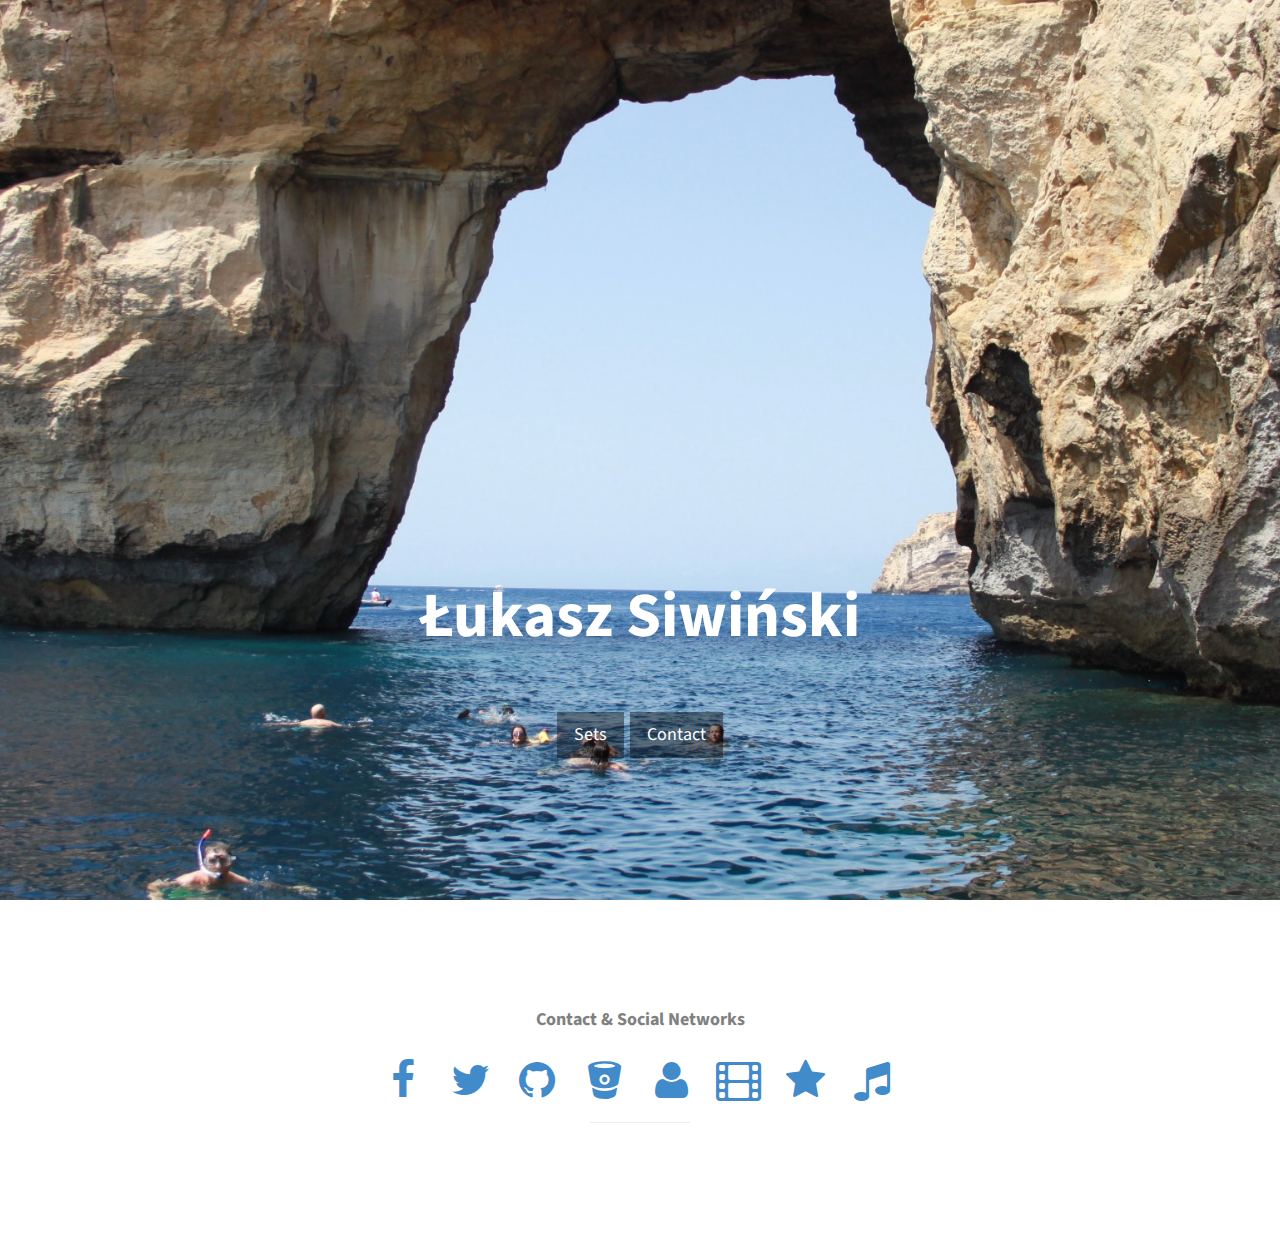
<file: index.html>
<!DOCTYPE html>
<html lang="en">

<head>

    <meta charset="utf-8">
    <meta http-equiv="X-UA-Compatible" content="IE=edge">
    <meta name="viewport" content="width=device-width, initial-scale=1">
    <meta name="description" content="">
    <meta name="author" content="">

    <title>siwinski.info - Łukasz Siwiński homepage</title>

    <!-- Bootstrap Core CSS -->
    <link href="css/bootstrap.min.css" rel="stylesheet">

    <!-- Custom CSS -->
    <link href="css/stylish-portfolio.css" rel="stylesheet">

    <!-- Custom Fonts -->
    <link href="font-awesome-4.1.0/css/font-awesome.min.css" rel="stylesheet" type="text/css">
    <link href="http://fonts.googleapis.com/css?family=Source+Sans+Pro:300,400,700,300italic,400italic,700italic" rel="stylesheet" type="text/css">

    <!-- HTML5 Shim and Respond.js IE8 support of HTML5 elements and media queries -->
    <!-- WARNING: Respond.js doesn't work if you view the page via file:// -->
    <!--[if lt IE 9]>
        <script src="https://oss.maxcdn.com/libs/html5shiv/3.7.0/html5shiv.js"></script>
        <script src="https://oss.maxcdn.com/libs/respond.js/1.4.2/respond.min.js"></script>
    <![endif]-->

</head>

<body>

    <!-- Navigation 
    <a id="menu-toggle" href="#" class="btn btn-dark btn-lg toggle"><i class="fa fa-bars"></i></a>
    <nav id="sidebar-wrapper">
        <ul class="sidebar-nav">
            <a id="menu-close" href="#" class="btn btn-light btn-lg pull-right toggle"><i class="fa fa-times"></i></a>
            <li class="sidebar-brand">
                <a href="#top">Łukasz Siwiński</a>
            </li>
            <li>
                <a href="#top">Start</a>
            </li>
            <li>
                <a href="#about">About</a>
            </li>
            <li>
                <a href="#services">Services</a>
            </li>
            <li>
                <a href="#portfolio">Portfolio</a>
            </li>
            <li>
                <a href="#contact">Contact</a>
            </li>
        </ul>
    </nav>
-->

    <!-- Header -->
    <header id="top" class="header">
        <div class="text-vertical-center">
            <br/><br/><br/><br/><br/><br/><br/><br/><br/><br/><br/><br/><br/><br/><br/><br/><br/><br/><br/><br/><br/><br/>
            <h1>Łukasz Siwiński</h1>
            <!--<h3>My work:</h3>-->
            <br/><br/><br/>
            <a href="https://hopbit.github.io/sets/" class="btn btn-dark btn-lg">Sets</a>&nbsp;
            <a href="#contact" class="btn btn-dark btn-lg">Contact</a>
        </div>
    </header>

    <!-- About 
    <section id="about" class="about">
        <div class="container">
            <div class="row">
                <div class="col-lg-12 text-center">
                    <h2>Stylish Portfolio is the perfect theme for your next project!</h2>
                    <p class="lead">This theme features some wonderful photography courtesy of <a target="_blank" href="http://join.deathtothestockphoto.com/">Death to the Stock Photo</a>.</p>
                </div>
            </div>
            <!-- /.row - ->
        </div>
        <!-- /.container - ->
    </section>
-->

    <!-- Services -->
    <!-- The circle icons use Font Awesome's stacked icon classes. For more information, visit http://fontawesome.io/examples/ 
    <section id="services" class="services bg-primary">
        <div class="container">
            <div class="row text-center">
                <div class="col-lg-10 col-lg-offset-1">
                    <h2>Our Services</h2>
                    <hr class="small">
                    <div class="row">
                        <div class="col-md-3 col-sm-6">
                            <div class="service-item">
                                <span class="fa-stack fa-4x">
                                <i class="fa fa-circle fa-stack-2x"></i>
                                <i class="fa fa-cloud fa-stack-1x text-primary"></i>
                            </span>
                                <h4>
                                    <strong>Service Name</strong>
                                </h4>
                                <p>Lorem ipsum dolor sit amet, consectetur adipisicing elit.</p>
                                <a href="#" class="btn btn-light">Learn More</a>
                            </div>
                        </div>
                        <div class="col-md-3 col-sm-6">
                            <div class="service-item">
                                <span class="fa-stack fa-4x">
                                <i class="fa fa-circle fa-stack-2x"></i>
                                <i class="fa fa-compass fa-stack-1x text-primary"></i>
                            </span>
                                <h4>
                                    <strong>Service Name</strong>
                                </h4>
                                <p>Lorem ipsum dolor sit amet, consectetur adipisicing elit.</p>
                                <a href="#" class="btn btn-light">Learn More</a>
                            </div>
                        </div>
                        <div class="col-md-3 col-sm-6">
                            <div class="service-item">
                                <span class="fa-stack fa-4x">
                                <i class="fa fa-circle fa-stack-2x"></i>
                                <i class="fa fa-flask fa-stack-1x text-primary"></i>
                            </span>
                                <h4>
                                    <strong>Service Name</strong>
                                </h4>
                                <p>Lorem ipsum dolor sit amet, consectetur adipisicing elit.</p>
                                <a href="#" class="btn btn-light">Learn More</a>
                            </div>
                        </div>
                        <div class="col-md-3 col-sm-6">
                            <div class="service-item">
                                <span class="fa-stack fa-4x">
                                <i class="fa fa-circle fa-stack-2x"></i>
                                <i class="fa fa-shield fa-stack-1x text-primary"></i>
                            </span>
                                <h4>
                                    <strong>Service Name</strong>
                                </h4>
                                <p>Lorem ipsum dolor sit amet, consectetur adipisicing elit.</p>
                                <a href="#" class="btn btn-light">Learn More</a>
                            </div>
                        </div>
                    </div>
                    <!-- /.row (nested) -  ->
                </div>
                <!-- /.col-lg-10 - ->
            </div>
            <!-- /.row - ->
        </div>
        <!-- /.container - ->
    </section>
-->

    <!-- Callout 
    <aside class="callout">
        <div class="text-vertical-center">
            <h1>Vertically Centered Text</h1>
        </div>
    </aside>
-->

    <!-- Portfolio 
    <section id="portfolio" class="portfolio">
        <div class="container">
            <div class="row">
                <div class="col-lg-10 col-lg-offset-1 text-center">
                    <h2>Our Work</h2>
                    <hr class="small">
                    <div class="row">
                        <div class="col-md-6">
                            <div class="portfolio-item">
                                <a href="#">
                                    <img class="img-portfolio img-responsive" src="img/portfolio-1.jpg">
                                </a>
                            </div>
                        </div>
                        <div class="col-md-6">
                            <div class="portfolio-item">
                                <a href="#">
                                    <img class="img-portfolio img-responsive" src="img/portfolio-2.jpg">
                                </a>
                            </div>
                        </div>
                        <div class="col-md-6">
                            <div class="portfolio-item">
                                <a href="#">
                                    <img class="img-portfolio img-responsive" src="img/portfolio-3.jpg">
                                </a>
                            </div>
                        </div>
                        <div class="col-md-6">
                            <div class="portfolio-item">
                                <a href="#">
                                    <img class="img-portfolio img-responsive" src="img/portfolio-4.jpg">
                                </a>
                            </div>
                        </div>
                    </div>
                    <!-- /.row (nested) - ->
                    <a href="#" class="btn btn-dark">View More Items</a>
                </div>
                <!-- /.col-lg-10 - ->
            </div>
            <!-- /.row - ->
        </div>
        <!-- /.container -  ->
    </section>
-->

    <!-- Call to Action 
    <aside class="call-to-action bg-primary">
        <div class="container">
            <div class="row">
                <div class="col-lg-12 text-center">
                    <h3>The buttons below are impossible to resist.</h3>
                    <a href="#" class="btn btn-lg btn-light">Click Me!</a>
                    <a href="#" class="btn btn-lg btn-dark">Look at Me!</a>
                </div>
            </div>
        </div>
    </aside>
-->

    <!-- Map -->
        <!--
    <section class="map">
        <iframe width="100%" height="100%" frameborder="0" scrolling="no" marginheight="0" marginwidth="0" src="https://maps.google.com/maps?f=q&amp;source=s_q&amp;hl=en&amp;geocode=&amp;q=Twitter,+Inc.,+Market+Street,+San+Francisco,+CA&amp;aq=0&amp;oq=twitter&amp;sll=28.659344,-81.187888&amp;sspn=0.128789,0.264187&amp;ie=UTF8&amp;hq=Twitter,+Inc.,+Market+Street,+San+Francisco,+CA&amp;t=m&amp;z=15&amp;iwloc=A&amp;output=embed"></iframe>
        <br />
        <small>
            <a href="https://maps.google.com/maps?f=q&amp;source=embed&amp;hl=en&amp;geocode=&amp;q=Twitter,+Inc.,+Market+Street,+San+Francisco,+CA&amp;aq=0&amp;oq=twitter&amp;sll=28.659344,-81.187888&amp;sspn=0.128789,0.264187&amp;ie=UTF8&amp;hq=Twitter,+Inc.,+Market+Street,+San+Francisco,+CA&amp;t=m&amp;z=15&amp;iwloc=A"></a>
        </small>
        </iframe>
    </section>
    -->

    <!-- Footer -->
    <footer id="contact">
        <div class="container">
            <div class="row">
                <div class="col-lg-10 col-lg-offset-1 text-center">
                    <h4 style="color:gray;"><strong>Contact & Social Networks</strong></h4>
                    <!--
                    <p>3481 Melrose Place<br>Beverly Hills, CA 90210</p>
                    <ul class="list-unstyled">
                        <li><i class="fa fa-phone fa-fw"></i> (123) 456-7890</li>
                        <li><i class="fa fa-envelope-o fa-fw"></i>  <a href="mailto:name@example.com">name@example.com</a>
                        </li>
                    </ul>
                -->
                    <br>
                    <ul class="list-inline">
                        <li><a href="http://facebook.com/siwinski.info" target="Facebook"><i class="fa fa-facebook fa-fw fa-3x"></i></a></li>
                        <li><a href="http://twitter.com/lsiwinski" target="Twitter"><i class="fa fa-twitter fa-fw fa-3x"></i></a></li>
                        <li><a href="http://github.com/hopbit" target="Github"><i class="fa fa-github fa-fw fa-3x"></i></a></li>
                        <li><a href="https://bitbucket.org/hopbit" target="Bit Bucket"><i class="fa fa-bitbucket fa-fw fa-3x"></i></a></li>
                        <li><a href="http://goldenline.pl/lukasz-siwinski/" target="Goldenline"><i class="fa fa-user fa-fw fa-3x"></i></a></li>
                        <li><a href="http://www.youtube.com/user/yhopbit" target="YouTube"><i class="fa fa-film fa-fw fa-3x"></i></a></li>
                        <li><a href="http://about.me/lukaszsiwinski" target="About Me"><i class="fa fa-star fa-fw fa-3x"></i></a></li>
                        <li><a href="http://last.fm/user/lsiwinski" target="Last.fm"><i class="fa fa-music fa-fw fa-3x"></i></a></li>
                        
<!--
                        <li><a href=""><i class="fa fa-gear fa-fw fa-3x"></i></a></li>
                        <li><a href=""><i class="fa fa-glass fa-fw fa-3x"></i></a></li>
                        <li><a href=""><i class="fa fa-search fa-fw fa-3x"></i></a></li>
                        <li><a href=""><i class="fa fa-envelope fa-fw fa-3x"></i></a></li>
                        <li><a href=""><i class="fa fa-heart fa-fw fa-3x"></i></a></li>
                        
                        <li><a href=""><i class="fa fa-stack fa-fw fa-3x"></i></a></li>
-->
                        
                    </ul>
                    <hr class="small">
                    <!--
                    <p class="text-muted">Copyright &copy; Łukasz Siwiński Website 2014</p>
                --> 
                </div>
            </div>
        </div>
    </footer>

    <!-- jQuery Version 1.11.0 -->
    <script src="js/jquery-1.11.0.js"></script>

    <!-- Bootstrap Core JavaScript -->
    <script src="js/bootstrap.min.js"></script>

    <!-- Custom Theme JavaScript -->
    <script>
    // Closes the sidebar menu
    $("#menu-close").click(function(e) {
        e.preventDefault();
        $("#sidebar-wrapper").toggleClass("active");
    });

    // Opens the sidebar menu
    $("#menu-toggle").click(function(e) {
        e.preventDefault();
        $("#sidebar-wrapper").toggleClass("active");
    });

    // Scrolls to the selected menu item on the page
    $(function() {
        $('a[href*=#]:not([href=#])').click(function() {
            if (location.pathname.replace(/^\//, '') == this.pathname.replace(/^\//, '') || location.hostname == this.hostname) {

                var target = $(this.hash);
                target = target.length ? target : $('[name=' + this.hash.slice(1) + ']');
                if (target.length) {
                    $('html,body').animate({
                        scrollTop: target.offset().top
                    }, 1000);
                    return false;
                }
            }
        });
    });
    </script>

</body>

</html>
</file>
<file: css/stylish-portfolio.css>
/*!
 * Start Bootstrap - Stylish Portfolio Bootstrap Theme (http://startbootstrap.com)
 * Code licensed under the Apache License v2.0.
 * For details, see http://www.apache.org/licenses/LICENSE-2.0.
 */

/* Global Styles */

html,
body {
    width: 100%;
    height: 100%;
}

body {
    font-family: "Source Sans Pro","Helvetica Neue",Helvetica,Arial,sans-serif;
}

.text-vertical-center {
    display: table-cell;
    text-align: center;
    vertical-align: middle;
}

.text-vertical-center h1 {
    margin: 0;
    padding: 0;
    font-size: 4.5em;
    font-weight: 700;
}

/* Custom Button Styles */

.btn-dark {
    border-radius: 0;
    color: #fff;
    background-color: rgba(0,0,0,0.4);
}

.btn-dark:hover,
.btn-dark:focus,
.btn-dark:active {
    color: #fff;
    background-color: rgba(0,0,0,0.7);
}

.btn-light {
    border-radius: 0;
    color: #333;
    background-color: rgb(255,255,255);
}

.btn-light:hover,
.btn-light:focus,
.btn-light:active {
    color: #333;
    background-color: rgba(255,255,255,0.8);
}

/* Custom Horizontal Rule */

hr.small {
    max-width: 100px;
}

/* Side Menu */

#sidebar-wrapper {
    z-index: 1000;
    position: fixed;
    right: 0;
    width: 250px;
    height: 100%;
    margin-right: -250px;
    overflow-y: auto;
    background: #222;
    -webkit-transition: all 0.4s ease 0s;
    -moz-transition: all 0.4s ease 0s;
    -ms-transition: all 0.4s ease 0s;
    -o-transition: all 0.4s ease 0s;
    transition: all 0.4s ease 0s;
}

.sidebar-nav {
    position: absolute;
    top: 0;
    width: 250px;
    margin: 0;
    padding: 0;
    list-style: none;
}

.sidebar-nav li {
    text-indent: 20px;
    line-height: 40px;
}

.sidebar-nav li a {
    display: block;
    text-decoration: none;
    color: #999;
}

.sidebar-nav li a:hover {
    text-decoration: none;
    color: #fff;
    background: rgba(255,255,255,0.2);
}

.sidebar-nav li a:active,
.sidebar-nav li a:focus {
    text-decoration: none;
}

.sidebar-nav > .sidebar-brand {
    height: 55px;
    font-size: 18px;
    line-height: 55px;
}

.sidebar-nav > .sidebar-brand a {
    color: #999;
}

.sidebar-nav > .sidebar-brand a:hover {
    color: #fff;
    background: none;
}

#menu-toggle {
    z-index: 1;
    position: fixed;
    top: 0;
    right: 0;
}

#sidebar-wrapper.active {
    right: 250px;
    width: 250px;
    -webkit-transition: all 0.4s ease 0s;
    -moz-transition: all 0.4s ease 0s;
    -ms-transition: all 0.4s ease 0s;
    -o-transition: all 0.4s ease 0s;
    transition: all 0.4s ease 0s;
}

.toggle {
    margin: 5px 5px 0 0;
}

/* Header */

.header {
    display: table;
    position: relative;
    width: 100%;
    height: 100%;
    background: url(../img/bg.jpg) no-repeat center center scroll;
    -webkit-background-size: cover;
    -moz-background-size: cover;
    background-size: cover;
    -o-background-size: cover;
}

/* About */

.about {
    padding: 50px 0;
}

/* Services */

.services {
    padding: 50px 0;
}

.service-item {
    margin-bottom: 30px;
}

/* Callout */

.callout {
    display: table;
    width: 100%;
    height: 400px;
    color: #fff;
    background: url(../img/callout.jpg) no-repeat center center scroll;
    -webkit-background-size: cover;
    -moz-background-size: cover;
    background-size: cover;
    -o-background-size: cover;
}

/* Portfolio */

.portfolio {
    padding: 50px 0;
}

.portfolio-item {
    margin-bottom: 30px;
}

.img-portfolio {
    margin: 0 auto;
}

.img-portfolio:hover {
    opacity: 0.8;
}

/* Call to Action */

.call-to-action {
    padding: 50px 0;
}

.call-to-action .btn {
    margin: 10px;
}

/* Map */

.map {
    height: 500px;
}

@media(max-width:768px) {
    .map {
        height: 75%;
    }
}

/* Footer */

footer {
    padding: 100px 0;
}
</file>
